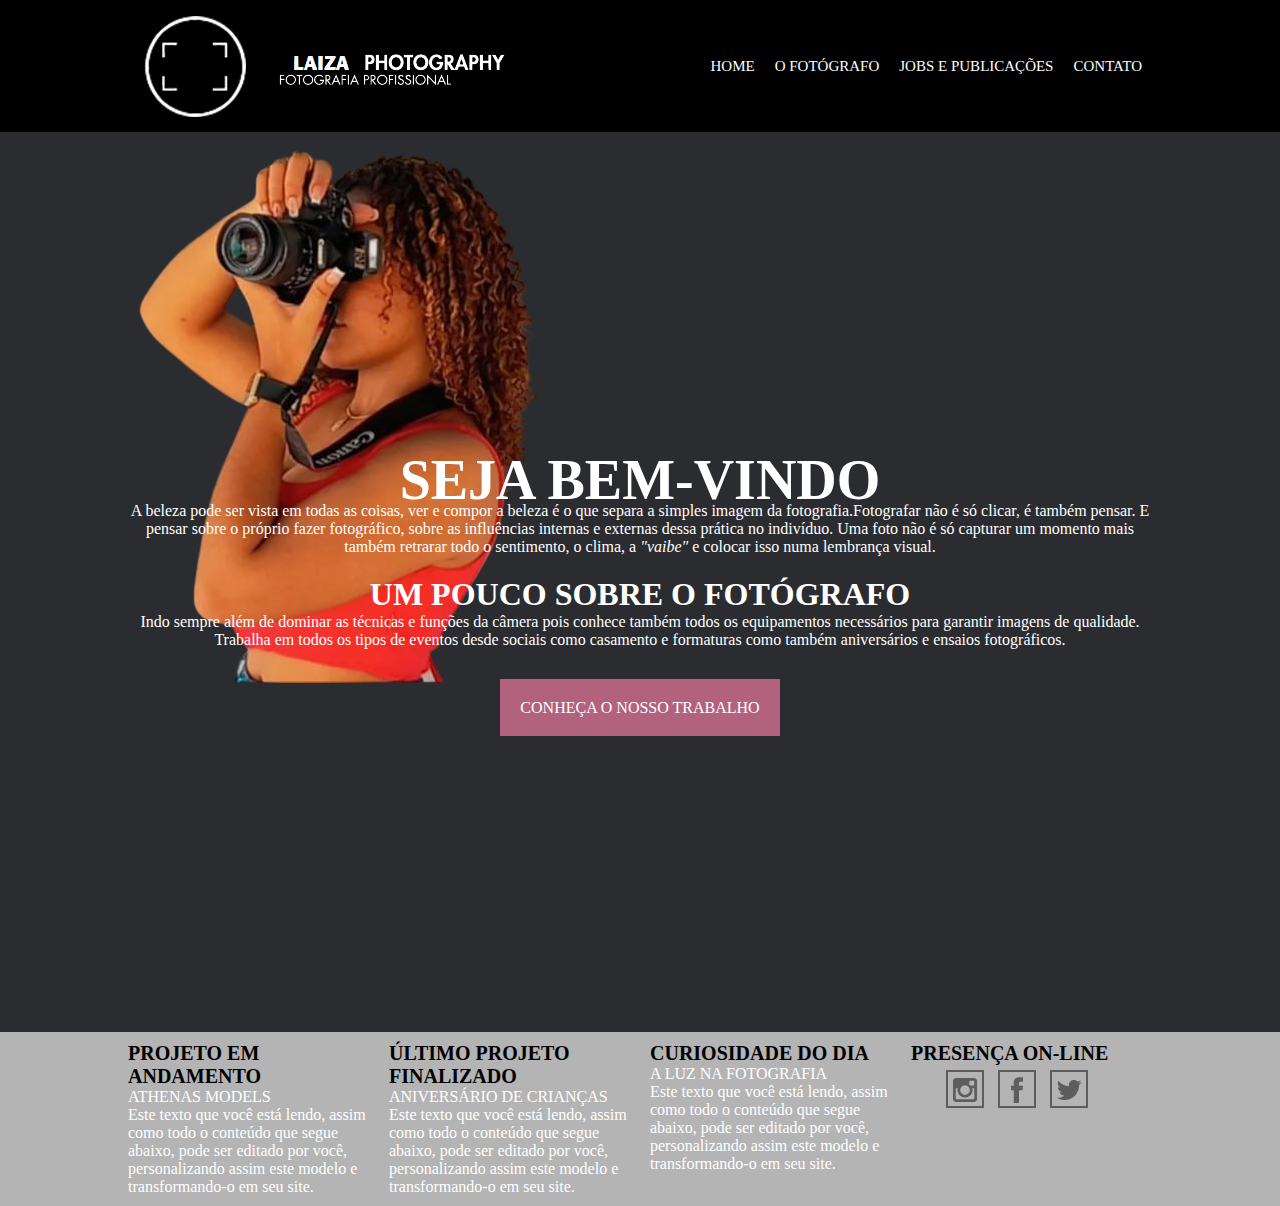
<file: index.html>
<!DOCTYPE html>
<html lang="pt-br">
<head>
    <link rel="stylesheet" type="text/css" href="./css/main.css">
    <link rel="stylesheet" media="screen and (max-width: 768px)" type="text/css" href="./css/mobile.css">

    <meta charset="UTF-8">
    <meta http-equiv="X-UA-Compatible" content="IE=edge">
    <meta name="viewport" content="width=device-width, initial-scale=1.0">
    <title>LAYZA PHOTOGRAOHY</title>
    <style>
        @import url('https://fonts.googleapis.com/css2?family=Edu+NSW+ACT+Foundation&display=swap');
        body{
            background-color: #2b2c30;
            
        }
            header{
            margin: 0 auto;
            background-image: url("img/laiza-removebg-preview.png") ;
            background-repeat: no-repeat;
            background-position: left center cover;
            }
            
    </style>
   
</head>
<body>
    <!--CABESÁLIO--> 

    <nav id="navebar">
        <div id="navibar-contender">
            <div class="logo"><a href="index.html"><img class="logo-1" src="./img/logo.png" /></a></div>
            <ul id="navebar-itens">
                <li><a href="index.html">HOME</a></li>
                <li><a href="">O FOTÓGRAFO</a></li>
                <li><a href="index1.html">JOBS E PUBLICAÇÕES</a></li>
                <li><a href="">CONTATO</a></li>
            </ul>
        </div>
    </nav>
        
    <!--PARTE DO MEIO-->


    <header id="showcase" class="showcase">
    <div id="showcase-contender">
        <h2>SEJA BEM-VINDO</h2>
        <p>A beleza pode ser vista em todas as coisas, ver e compor a beleza é o que separa a simples imagem da fotografia.Fotografar não é só clicar, é também pensar. E pensar sobre o próprio fazer fotográfico, sobre as influências internas e externas dessa prática no indivíduo. Uma foto não é só capturar um momento mais também retrarar todo o sentimento, o clima, a <i>"vaibe"</i> e colocar isso numa lembrança visual.</p>
        <h1 >UM POUCO SOBRE O FOTÓGRAFO</h1>
        <p class="paragrafo-2">Indo sempre além de dominar as técnicas e funções da câmera pois conhece também todos os equipamentos necessários para garantir imagens de qualidade. Trabalha em todos os tipos de eventos
            desde sociais como casamento e formaturas como também aniversários e ensaios fotográficos.</p>
        <a href="index1.html" class="btn">CONHEÇA O NOSSO TRABALHO</a>
    </div>
    </header>

    <!--RODAPÉ-->

    <footer id="features">
        <div id="featues-contender">
        <div class="feature">
            <h1 ><b>PROJETO EM ANDAMENTO</b></h1>
            <span class="feature-title">ATHENAS MODELS</span>
            <p>Este texto que você está lendo, assim como todo o conteúdo que segue abaixo, pode ser editado por você, personalizando assim este modelo e transformando-o em seu site.</p>
        </div>
        <div class="feature">
            <h1 ><b>ÚLTIMO PROJETO FINALIZADO</b></h1>
            <span class="feature-title">ANIVERSÁRIO DE CRIANÇAS</span>
            <p>Este texto que você está lendo, assim como todo o conteúdo que segue abaixo, pode ser editado por você, personalizando assim este modelo e transformando-o em seu site.</p>
        </div>
        <div class="feature">
            <h1 ><b>CURIOSIDADE DO DIA</b></h1>
            <span class="feature-title">A LUZ NA FOTOGRAFIA</span>
            <p>Este texto que você está lendo, assim como todo o conteúdo que segue abaixo, pode ser editado por você, personalizando assim este modelo e transformando-o em seu site.</p>
        </div>
        <div class="feature" id="feature-redes">
            <h1 ><b>PRESENÇA ON-LINE</b></h1>
            <ul id="redes">
                <li class="re1"><a href="https://www.instagram.com/ls_fotografa_/?hl=pt-br"><img src="img/inst.png"></a></li>
                <li class="re1"><a href=""><img src="img/face.png"></a></li>
                <li class="re1"><a href=""><img src="img/tw.png"></a></li>
            </ul>
        </div> 
    </div>
    </footer>
</body>
</html>
</file>
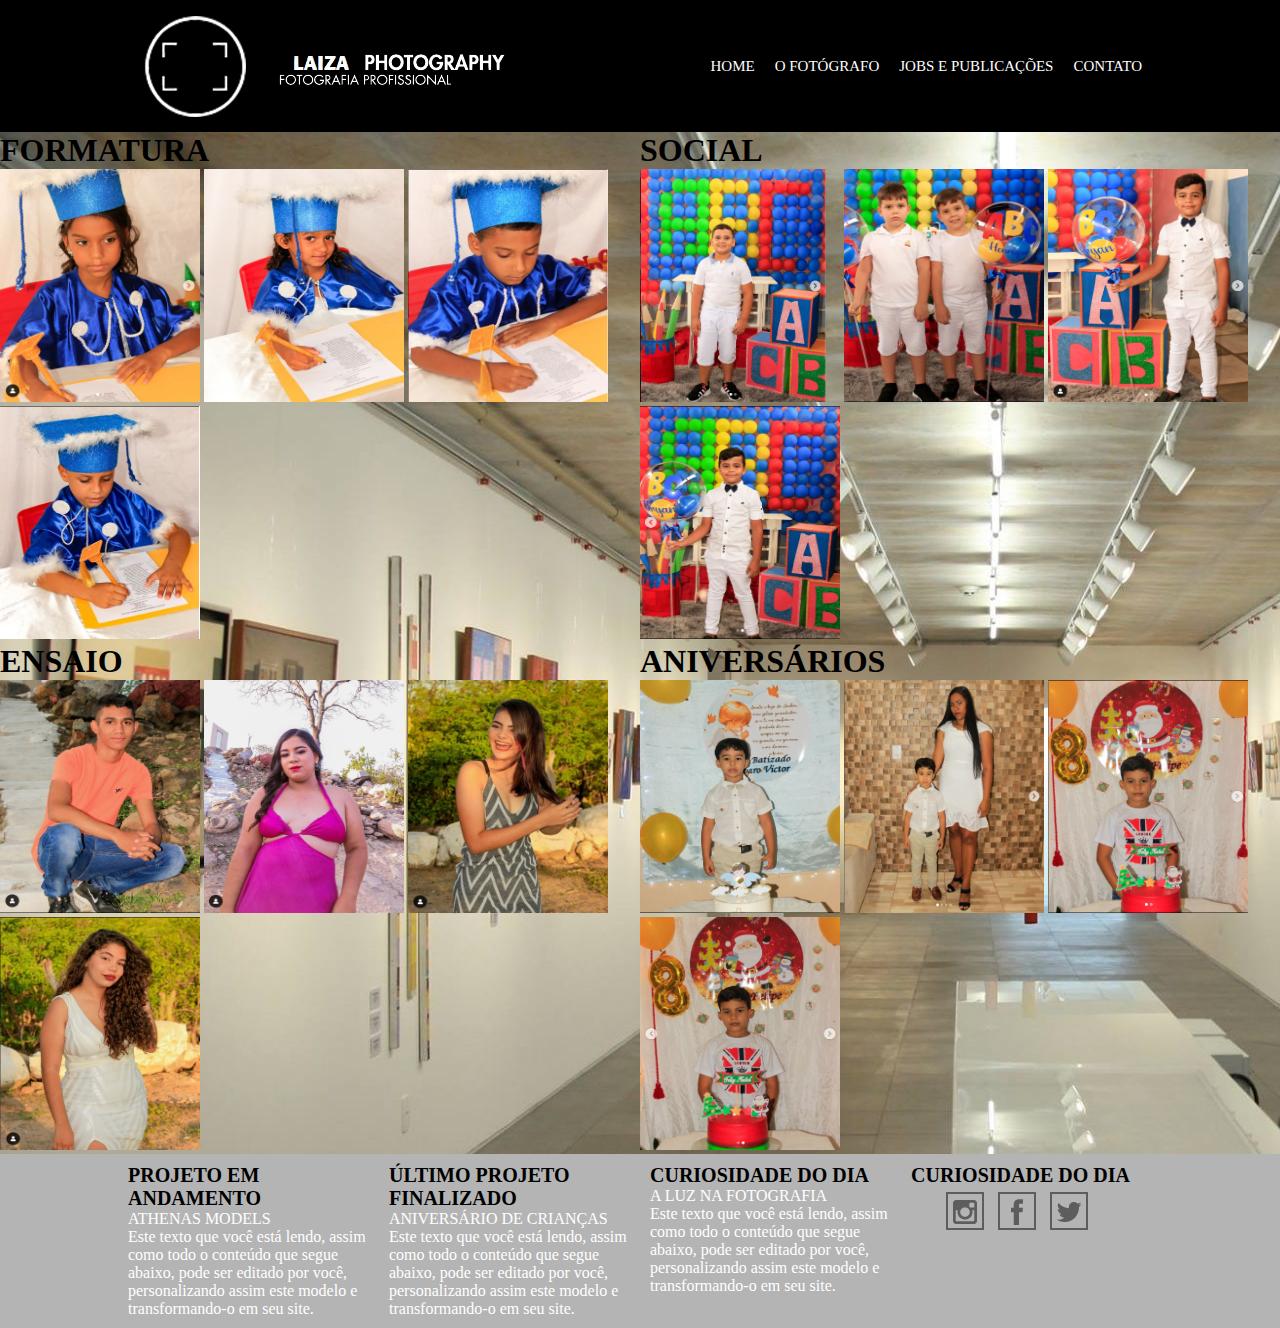
<file: index1.html>
<!DOCTYPE html>
<html lang="pt-br">
<head>
    <link rel="stylesheet" type="text/css" href="./css/main.css">
    <link rel="stylesheet" media="screen and (max-width: 768px)" type="text/css" href="./css/mobile1.css">
    <meta charset="UTF-8">
    <meta http-equiv="X-UA-Compatible" content="IE=edge">
    <meta name="viewport" content="width=device-width, initial-scale=1.0">
    <title>LAYZA PHOTOGRAOHY</title>
    <style>
        body{
            background-color: #2b2c30;
            margin: 0 auto;
            
        }
        
        
    </style>
   
</head>
<body>
    <nav id="navebar">
        <div id="navibar-contender">
            <div class="logo"><a href="index.html"><img class="logo-1" src="./img/logo.png" /></a></div>
            <ul id="navebar-itens">
                <li><a href="index.html">HOME</a></li>
                <li><a href="">O FOTÓGRAFO</a></li>
                <li><a href="index1.html">JOBS E PUBLICAÇÕES</a></li>
                <li><a href="">CONTATO</a></li>
            </ul>
        </div>
    </nav>

<header id="Showgaleria">
<div class="Galerias-job">
<div class="tela1" id="grade">
<h1 class="formatext">FORMATURA</h1>
<div class="box-galeria1">
    
    <img class="in2" id="bord1" src="img/form/foto001.png" height="233" width="200">
    <img class="in2" id="bord1" src="img/form/foto002.png" height="233" width="200">
    <img class="in2" id="bord1" src="img/form/foto003.png" height="233" width="200">
    <img class="in2" id="bord1" src="img/form/foto004.png" height="233" width="200">
</div>
</div>
<div class="tela2" id="grade">
    <h1 class="formatext">SOCIAL</h1>
    <div class="box-galeria1" id="galeria-borda">
        
        <img class="in2" id="bord1" src="img/form/foto005.png" height="233" width="200">
        <img class="in2" id="bord1" src="img/form/foto006.png" height="233" width="200">
        <img class="in2" id="bord1" src="img/form/foto007.png" height="233" width="200">
        <img class="in2" id="bord1" src="img/form/foto008.png" height="233" width="200">
    </div>
    </div>
    <div class="tela3" id="grade">
        <h1 class="formatext">ENSAIO</h1>
        <div class="box-galeria1">
            
            <img class="in2" id="bord1" src="img/form/foto009.png" height="233" width="200">
            <img class="in2" id="bord1" src="img/form/foto010.png" height="233" width="200">
            <img class="in2" id="bord1" src="img/form/foto011.png" height="233" width="200">
            <img class="in2" id="bord1" src="img/form/foto012.png" height="233" width="200">
        </div>
        </div>
        <div class="tela4" id="grade">
            <h1 class="formatext">ANIVERSÁRIOS</h1>
            <div class="box-galeria1" id="galeria-borda">
                
                <img class="in2" id="bord1" src="img/form/foto013.png" height="233" width="200">
                <img class="in2" id="bord1" src="img/form/foto014.png" height="233" width="200">
                <img class="in2" id="bord1" src="img/form/foto015.png" height="233" width="200">
                <img class="in2" id="bord1" src="img/form/foto016.png" height="233" width="200">
            </div>
            </div>
</div>
</header>
<footer id="features">
    <div id="featues-contender">
    <div class="feature">
        <h1 ><b>PROJETO EM ANDAMENTO</b></h1>
        <span class="feature-title">ATHENAS MODELS</span>
        <p>Este texto que você está lendo, assim como todo o conteúdo que segue abaixo, pode ser editado por você, personalizando assim este modelo e transformando-o em seu site.</p>
    </div>
    <div class="feature">
        <h1 ><b>ÚLTIMO PROJETO FINALIZADO</b></h1>
        <span class="feature-title">ANIVERSÁRIO DE CRIANÇAS</span>
        <p>Este texto que você está lendo, assim como todo o conteúdo que segue abaixo, pode ser editado por você, personalizando assim este modelo e transformando-o em seu site.</p>
    </div>
    <div class="feature">
        <h1 ><b>CURIOSIDADE DO DIA</b></h1>
        <span class="feature-title">A LUZ NA FOTOGRAFIA</span>
        <p>Este texto que você está lendo, assim como todo o conteúdo que segue abaixo, pode ser editado por você, personalizando assim este modelo e transformando-o em seu site.</p>
    </div>
    <div class="feature">
        <h1 ><b>CURIOSIDADE DO DIA</b></h1>
        <ul id="redes">
            <li class="re1"><a href="https://www.instagram.com/ls_fotografa_/?hl=pt-br"><img src="img/inst.png"></a></li>
            <li class="re1"><a href=""><img src="img/face.png"></a></li>
            <li class="re1"><a href=""><img src="img/tw.png"></a></li>
        </ul>
    </div> 
</div>
</footer>
</body>
</html>
</file>
<file: css/main.css>
*{
    box-sizing: border-box;
    padding: 0;
    margin: 0;
}
#Showgaleria{
    width: 100%;
    background-repeat:  url("/img/fund.png")  no-repeat center center cover;
}
#navebar{
    width: 100%;
    background-color: #000000;
}
#navibar-contender{
    width: 80%;
    margin: auto;
    display: flex;
    justify-content: space-between;
    align-items: center;
}
#navebar-itens{
    display: flex;
    list-style: none;
}
#navebar-itens li a{
    text-decoration: none;
    color: white;
    font-size: 15px;
    padding: 10px;
}
#showcase{
    height: 100vh;
    display: flex;
    justify-content: center;
    align-items: center;
    color: white;
    text-align: center;
    width: 80%;
}
#showcase-contender h2{
    
    font-size: 3.5rem;
    margin-bottom: -10px;
}
#showcase-contender h1{
    margin-top: 20px;
}
.paragrafo-2{
    margin-bottom: 50px;
}
#showcase-contender a {
    padding: 20px;
    background-color: #B2627D;
}
.btn{
    text-decoration: none;
    color: white;
}

footer{
    width: 100%;
    background: #B4B4B4;
    color: white;
}
#featues-contender{
    display: grid;
    width: 80%;
    margin: auto;
    grid-template-columns: repeat(4,1fr) ;
    grid-column-gap: 20px;
   padding-top: 10px;
   padding-bottom: 10px;
    
}
.feature h1{
    font-size: 20px;
    color: black;
}
.feature ul{
    padding-left: 30px;
}
.re1{
    text-decoration: none;
    display: inline-block;
justify-content: center;
list-style: nome;
padding: 5px;
}
.Galerias-job{
    display: grid;
    grid-template-columns: repeat(2,1fr);
}
.tela1{
    
}
#Showgaleria{
    background-image: url("../img/form/FUNDOGA.png");
    background-repeat: no-repeat;
    background-size:auto;
    
}
</file>
<file: css/mobile.css>
header{
    
}

#navibar-contender{
    margin: 0 none;
    flex-direction: column;
}
.logo img{
    position: relative;
   
    max-width:200px;
    max-height:150px;
    width: auto;
    height: auto;
    
}
#navibar-contender ul{
    display:inline;
    margin-bottom: 10px;
}
#navebar-itens{
    position: relative;
   
    margin-top: 20px;
    text-align: center;
}
#showcase-contender{
    position: relative;
    top: -150px;
    
    margin: 0 none;
}
#showcase-contender a {
    position: relative;
    
    font-size: 10px;
    background-size: contain;
}
#showcase-contender h2{
    
    font-size: 20px;
    margin-top: 10px;
    margin-bottom: 10px;
}
#showcase-contender h1{
    
    font-size: 20px;
}

#showcase-contender a{
    position: relative;
    top: -10px;
}

#featues-contender{
    grid-template-columns: 1fr;
}
.feature{
    
    margin-top: 15px;
    text-align: justify;
}
#feature-redes{
    align-items: center;
    justify-content: center;
}
.feature h1{
    text-align: center;
    margin-bottom: 10px;
}
#showcase {
    width: 100%;
}
.feature ul {
    padding-left: 90px;
}
</file>
<file: css/mobile1.css>
#navibar-contender{
    margin: 0 none;
    flex-direction: column;
}
.logo img{
    position: relative;
   
    max-width:200px;
    max-height:150px;
    width: auto;
    height: auto;
    
}
#navibar-contender ul{
    display:inline;
    margin-bottom: 10px;
}
#navebar-itens{
    position: relative;
   
    margin-top: 20px;
    text-align: center;
}
.Galerias-job {
    display: grid;
    grid-template-columns: repeat(1,1fr);
    align-items: center;
    text-align: center;
    justify-content: center;
    
}
#grade.tela1{
    position: relative;
    left: 30%;
    width: 150px;
    height: 200px;
    margin: 10px;
    box-shadow: 0 0 15px rgb(200, 200, 200);
    background-color: blue;
    background-image: url("../img/form/fundo-ani.jpg");
    background-size: cover;
}
#grade.tela2{
    position: relative;
    left: 30%;
    width: 150px;
    height: 200px;
    margin: 10px;
    box-shadow: 0 0 15px rgb(200, 200, 200);
    background-image: url("../img/form/fundo-social.png");
    background-size: cover;
}
#grade.tela3{

    position: relative;
    left: 30%;
    width: 150px;
    height: 200px;
    margin: 10px;
    box-shadow: 0 0 15px rgb(200, 200, 200);
    background-image: url("../img/form/fundo-ensaio.png");
    background-size: cover;
}
#grade.tela4{
    position: relative;
    left: 30%;
    width: 150px;
    height: 200px;
    margin: 10px;
    box-shadow: 0 0 15px rgb(200, 200, 200);
    background-image: url("../img/form/fundo-aniversario.png");
    background-size: cover;
}
#grade h1{
    padding-top: 10px;
    font-size: 15px;
    color: white;
}
#grade img{
    position: relative;
}

.box-galeria1 img{
    position: relative;
    max-width:70px;
    max-height:60px;
    width: auto;
    height: auto;
}
.box-galeria1{
    padding-top: 30px;
}

#featues-contender{
    grid-template-columns: 1fr;
}
.feature{
    
    margin-top: 15px;
    text-align: justify;
}
#feature-redes{
    align-items: center;
    justify-content: center;
}
.feature h1{
    text-align: center;
    margin-bottom: 10px;
}
#showcase {
    width: 100%;
}
.feature ul {
    padding-left: 90px;
}
</file>
